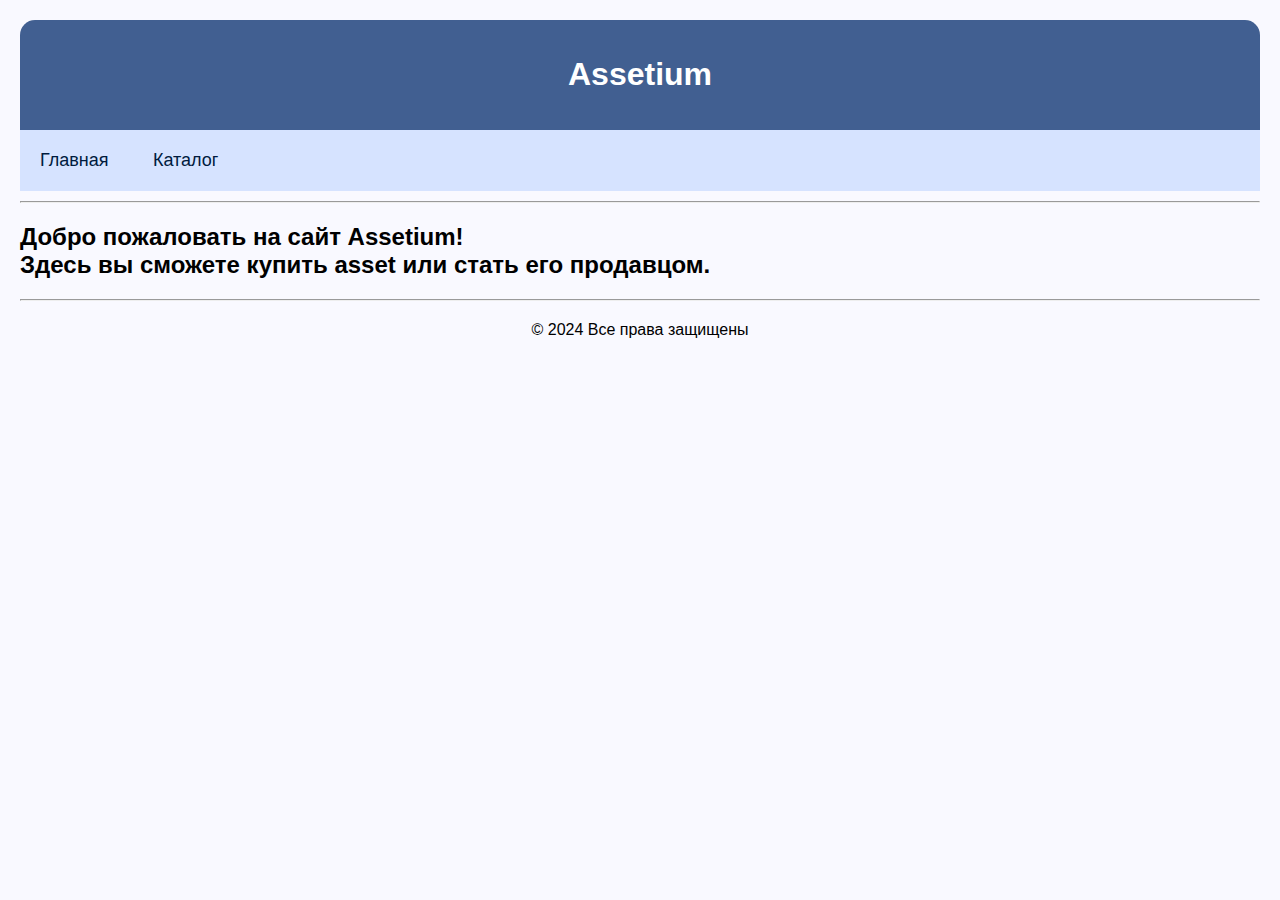
<file: task-1/index.html>
<!DOCTYPE html>
<html lang="ru">
  <head>
    <meta charset="UTF-8" />
    <meta name="viewport" content="width=device-width, initial-scale=1.0" />
    <title>Assetium</title>
    <link href="styles/styles.css" rel="stylesheet" />
  </head>
  <body>
    <header>
      <h1>Assetium</h1>
    </header>

    <nav>
      <a href="index.html">Главная</a>
      <a href="catalog.html">Каталог</a>
    </nav>

    <hr />

    <main>
      <h2>
        Добро пожаловать на сайт Assetium!
        <br />Здесь вы сможете купить asset или стать его продавцом.
      </h2>
    </main>

    <hr />

    <footer>&copy; 2024 Все права защищены</footer>
  </body>
</html>
</file>
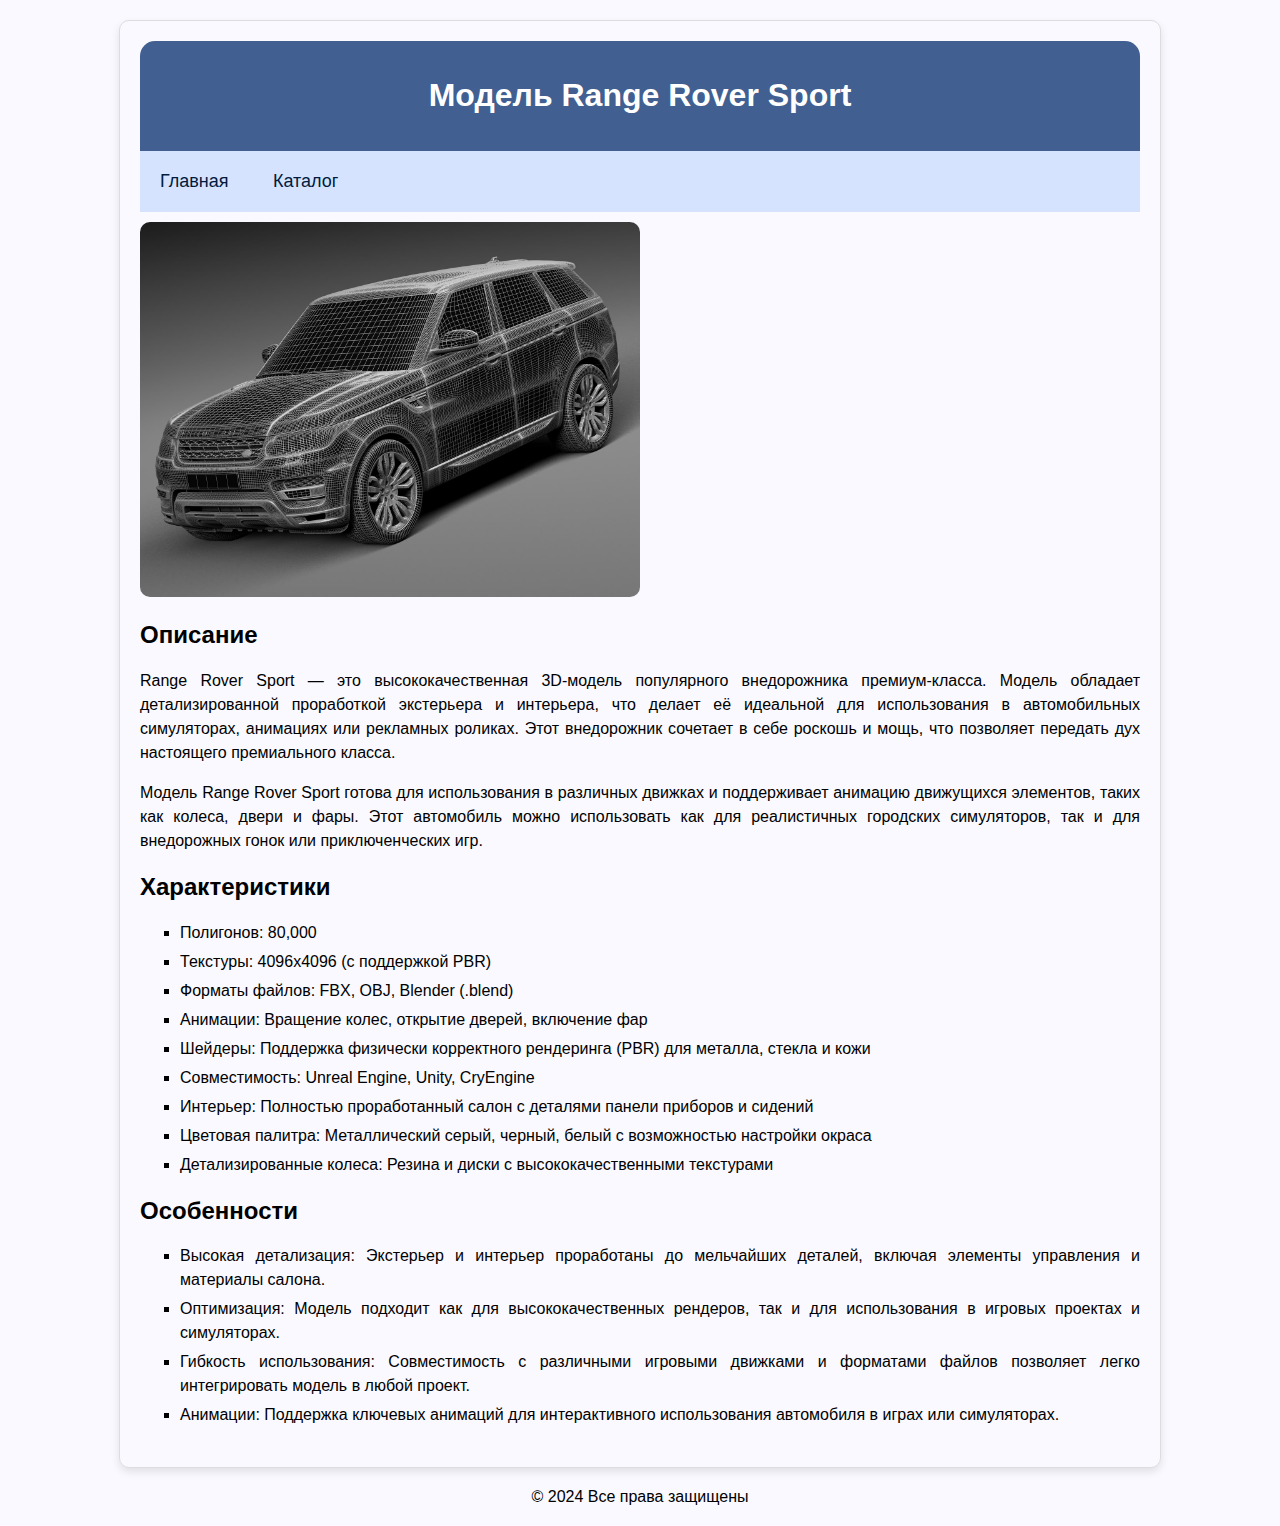
<file: task-1/car.html>
<!DOCTYPE html>
<html lang="en">
  <head>
    <meta charset="UTF-8" />
    <meta name="viewport" content="width=device-width, initial-scale=1.0" />
    <title>Модель Range Rover Sport</title>
    <link rel="stylesheet" href="styles/styles.css" />
  </head>
  <body>
    <div class="product">
      <header>
        <h1>Модель Range Rover Sport</h1>
      </header>

      <nav>
        <a href="index.html">Главная</a>
        <a href="catalog.html">Каталог</a>
      </nav>

      <img
        src="img/range-rover-sport.jpg"
        alt="Product Image"
        onclick="openImageInNewWindow(this.src)"
      />

      <div class="product-description">
        <h2>Описание</h2>
        <p>
          Range Rover Sport — это высококачественная 3D-модель популярного
          внедорожника премиум-класса. Модель обладает детализированной
          проработкой экстерьера и интерьера, что делает её идеальной для
          использования в автомобильных симуляторах, анимациях или рекламных
          роликах. Этот внедорожник сочетает в себе роскошь и мощь, что
          позволяет передать дух настоящего премиального класса.
        </p>
        <p>
          Модель Range Rover Sport готова для использования в различных движках
          и поддерживает анимацию движущихся элементов, таких как колеса, двери
          и фары. Этот автомобиль можно использовать как для реалистичных
          городских симуляторов, так и для внедорожных гонок или приключенческих
          игр.
        </p>
      </div>

      <div class="product-specifications">
        <h2>Характеристики</h2>
        <ul>
          <li>Полигонов: 80,000</li>
          <li>Текстуры: 4096x4096 (с поддержкой PBR)</li>
          <li>Форматы файлов: FBX, OBJ, Blender (.blend)</li>
          <li>Анимации: Вращение колес, открытие дверей, включение фар</li>
          <li>
            Шейдеры: Поддержка физически корректного рендеринга (PBR) для
            металла, стекла и кожи
          </li>
          <li>Совместимость: Unreal Engine, Unity, CryEngine</li>
          <li>
            Интерьер: Полностью проработанный салон с деталями панели приборов и
            сидений
          </li>
          <li>
            Цветовая палитра: Металлический серый, черный, белый с возможностью
            настройки окраса
          </li>
          <li>
            Детализированные колеса: Резина и диски с высококачественными
            текстурами
          </li>
        </ul>

        <h2>Особенности</h2>
        <ul>
          <li>
            Высокая детализация: Экстерьер и интерьер проработаны до мельчайших
            деталей, включая элементы управления и материалы салона.
          </li>
          <li>
            Оптимизация: Модель подходит как для высококачественных рендеров,
            так и для использования в игровых проектах и симуляторах.
          </li>
          <li>
            Гибкость использования: Совместимость с различными игровыми движками
            и форматами файлов позволяет легко интегрировать модель в любой
            проект.
          </li>
          <li>
            Анимации: Поддержка ключевых анимаций для интерактивного
            использования автомобиля в играх или симуляторах.
          </li>
        </ul>
      </div>
    </div>

    <script>
      function openImageInNewWindow(src) {
        window.open(src);
      }
    </script>
  </body>
  <footer>&copy; 2024 Все права защищены</footer>
</html>
</file>
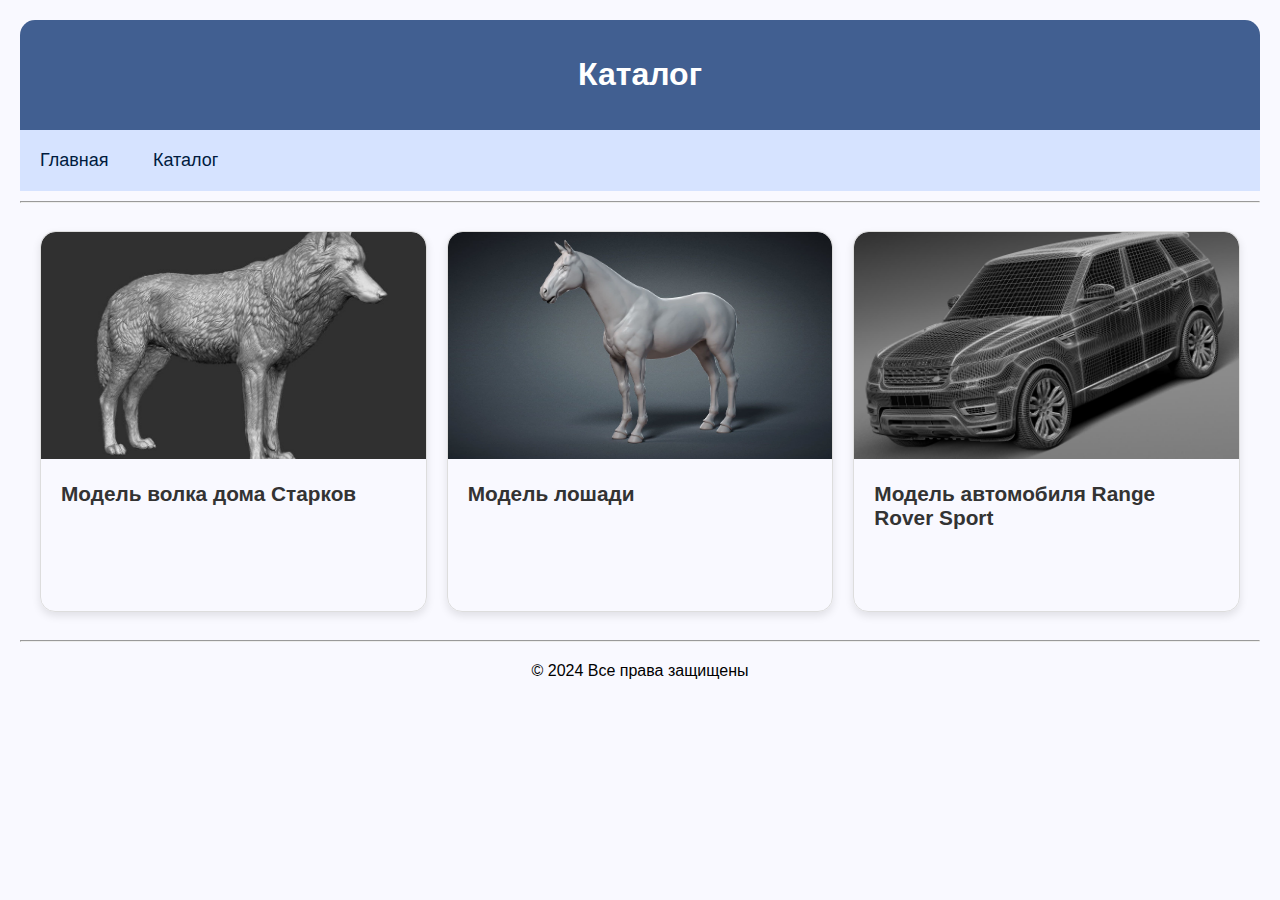
<file: task-1/catalog.html>
<!DOCTYPE html>
<html lang="ru">
  <head>
    <meta charset="UTF-8" />
    <meta name="viewport" content="width=device-width, initial-scale=1.0" />
    <title>Каталог</title>
    <link href="styles/styles.css" rel="stylesheet" />
  </head>
  <body>
    <header>
      <h1>Каталог</h1>
    </header>

    <nav>
      <a href="index.html">Главная</a>
      <a href="catalog.html">Каталог</a>
    </nav>

    <hr />

    <div class="product-grid">
      <div class="product-card">
        <img src="img/wolf_stark.jpg" alt="Волк дома старков" />
        <h2>
          <a href="wolf.html">Модель волка дома Старков</a>
        </h2>
      </div>

      <div class="product-card">
        <img src="img/hourse.jpg" alt="Лошадь" />
        <h2>
          <a href="hourse.html">Модель лошади</a>
        </h2>
      </div>

      <div class="product-card">
        <img src="img/range-rover-sport.jpg" alt="Range Rover Sport" />
        <h2>
          <a href="car.html">Модель автомобиля Range Rover Sport</a>
        </h2>
      </div>
    </div>

    <hr />

    <footer>&copy; 2024 Все права защищены</footer>
  </body>
</html>
</file>
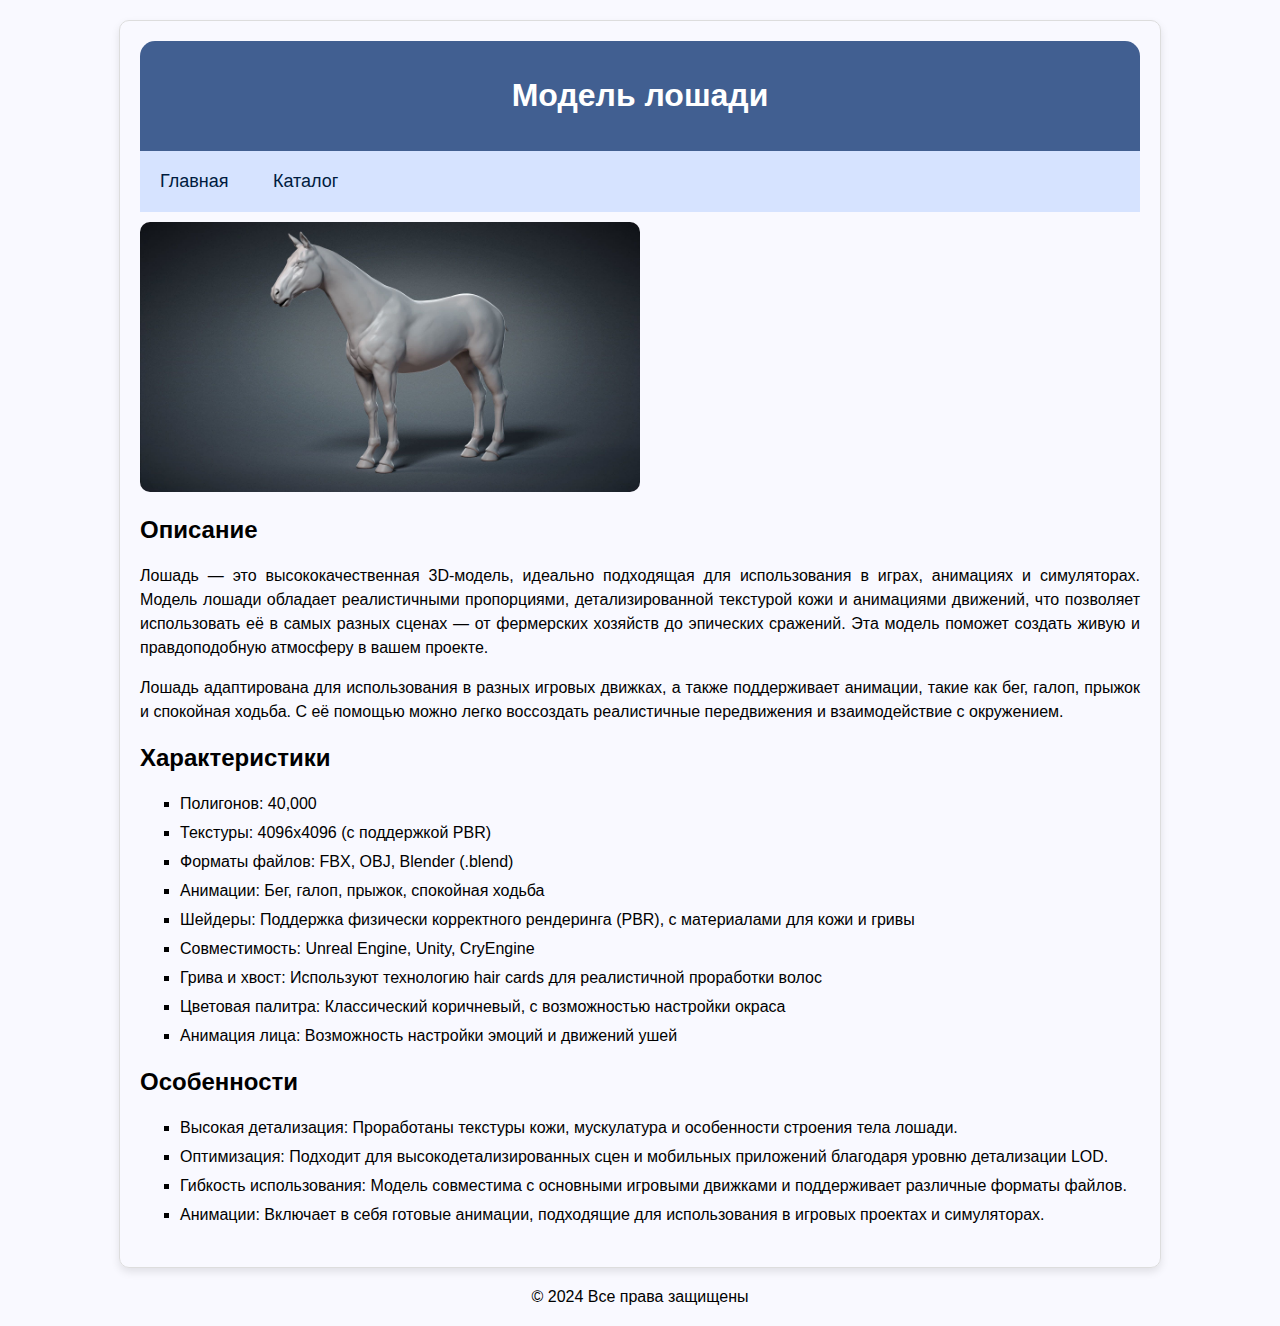
<file: task-1/hourse.html>
<!DOCTYPE html>
<html lang="en">
  <head>
    <meta charset="UTF-8" />
    <meta name="viewport" content="width=device-width, initial-scale=1.0" />
    <title>Модель лошади</title>
    <link rel="stylesheet" href="styles/styles.css" />
  </head>
  <body>
    <div class="product">
      <header>
        <h1>Модель лошади</h1>
      </header>

      <nav>
        <a href="index.html">Главная</a>
        <a href="catalog.html">Каталог</a>
      </nav>
      <img
        src="img/hourse.jpg"
        alt="Product Image"
        onclick="openImageInNewWindow(this.src)"
      />

      <div class="product-description">
        <h2>Описание</h2>
        <p>
          Лошадь — это высококачественная 3D-модель, идеально подходящая для
          использования в играх, анимациях и симуляторах. Модель лошади обладает
          реалистичными пропорциями, детализированной текстурой кожи и
          анимациями движений, что позволяет использовать её в самых разных
          сценах — от фермерских хозяйств до эпических сражений. Эта модель
          поможет создать живую и правдоподобную атмосферу в вашем проекте.
        </p>
        <p>
          Лошадь адаптирована для использования в разных игровых движках, а
          также поддерживает анимации, такие как бег, галоп, прыжок и спокойная
          ходьба. С её помощью можно легко воссоздать реалистичные передвижения
          и взаимодействие с окружением.
        </p>
      </div>

      <div class="product-specifications">
        <h2>Характеристики</h2>
        <ul>
          <li>Полигонов: 40,000</li>
          <li>Текстуры: 4096x4096 (с поддержкой PBR)</li>
          <li>Форматы файлов: FBX, OBJ, Blender (.blend)</li>
          <li>Анимации: Бег, галоп, прыжок, спокойная ходьба</li>
          <li>
            Шейдеры: Поддержка физически корректного рендеринга (PBR), с
            материалами для кожи и гривы
          </li>
          <li>Совместимость: Unreal Engine, Unity, CryEngine</li>
          <li>
            Грива и хвост: Используют технологию hair cards для реалистичной
            проработки волос
          </li>
          <li>
            Цветовая палитра: Классический коричневый, с возможностью настройки
            окраса
          </li>
          <li>Анимация лица: Возможность настройки эмоций и движений ушей</li>
        </ul>

        <h2>Особенности</h2>
        <ul>
          <li>
            Высокая детализация: Проработаны текстуры кожи, мускулатура и
            особенности строения тела лошади.
          </li>
          <li>
            Оптимизация: Подходит для высокодетализированных сцен и мобильных
            приложений благодаря уровню детализации LOD.
          </li>
          <li>
            Гибкость использования: Модель совместима с основными игровыми
            движками и поддерживает различные форматы файлов.
          </li>
          <li>
            Анимации: Включает в себя готовые анимации, подходящие для
            использования в игровых проектах и симуляторах.
          </li>
        </ul>
      </div>
    </div>

    <script>
      function openImageInNewWindow(src) {
        window.open(src);
      }
    </script>
  </body>
  <footer>&copy; 2024 Все права защищены</footer>
</html>
</file>
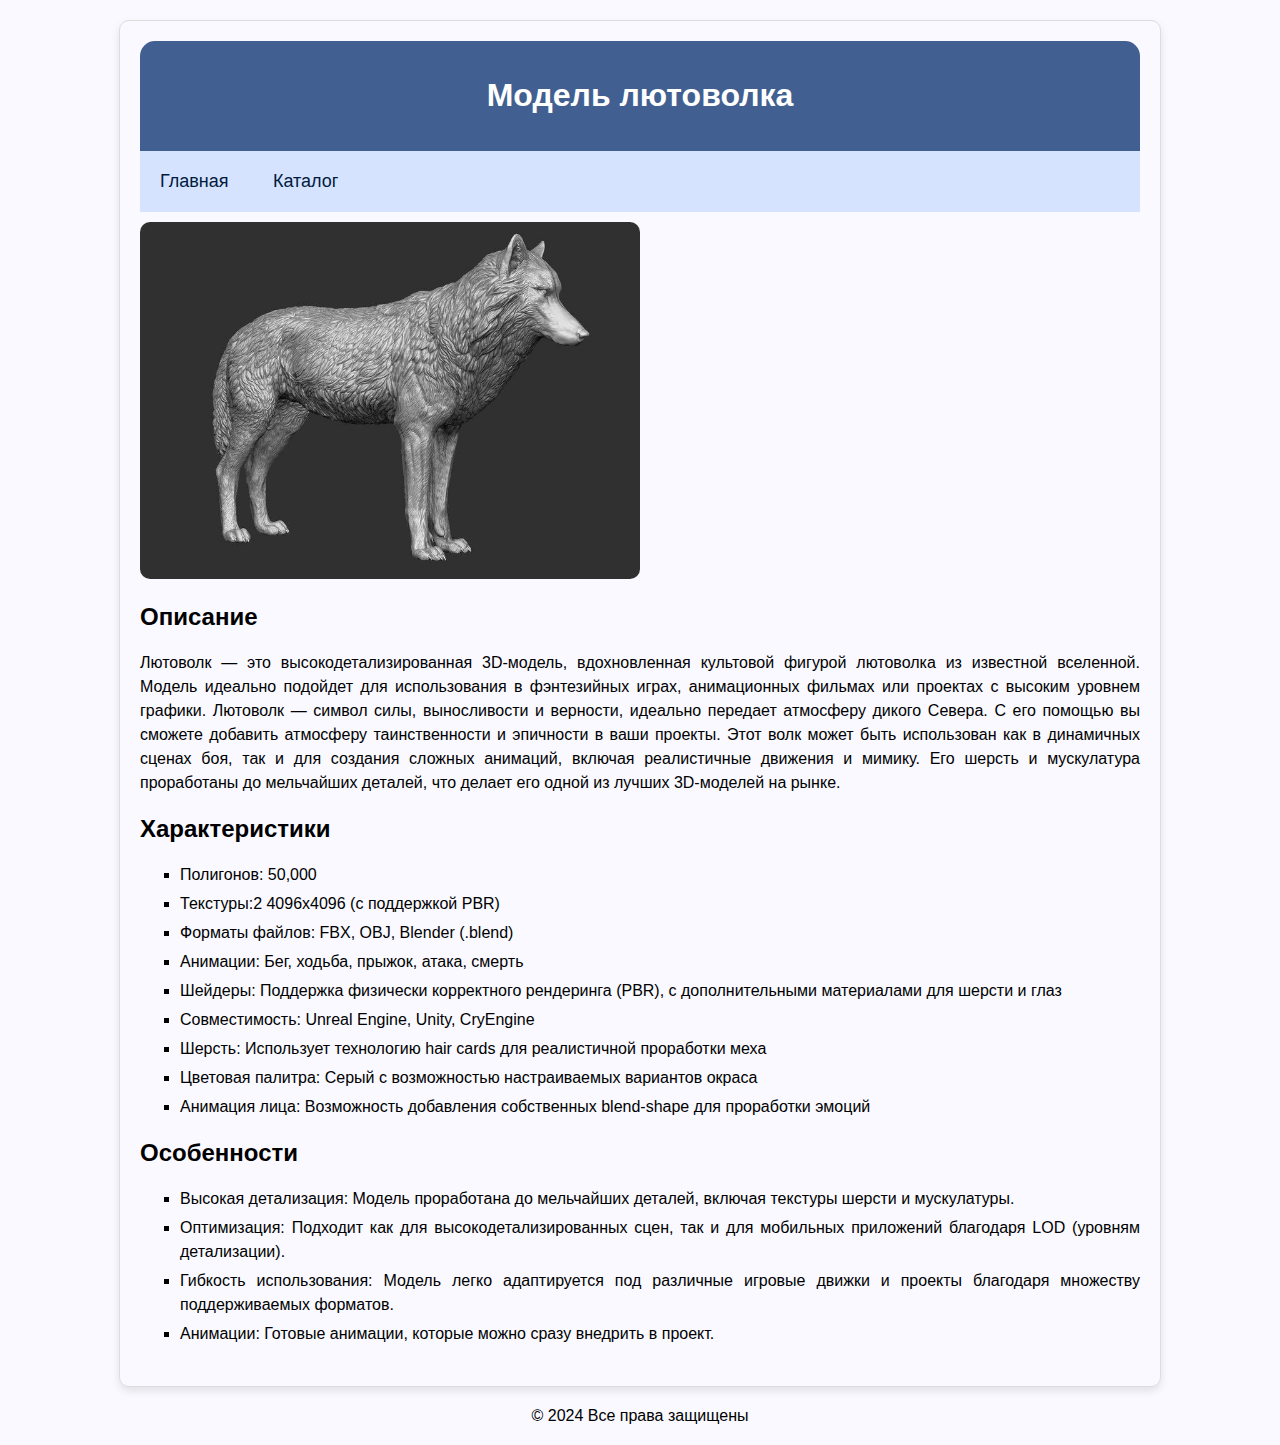
<file: task-1/wolf.html>
<!DOCTYPE html>
<html lang="en">
  <head>
    <meta charset="UTF-8" />
    <meta name="viewport" content="width=device-width, initial-scale=1.0" />
    <title>Модель лютоволка</title>
    <link rel="stylesheet" href="styles/styles.css" />
  </head>
  <body>
    <div class="product">
      <header>
        <h1>Модель лютоволка</h1>
      </header>

      <nav>
        <a href="index.html">Главная</a>
        <a href="catalog.html">Каталог</a>
      </nav>

      <img
        src="img/wolf_stark.jpg"
        alt="Product Image"
        onclick="openImageInNewWindow(this.src)"
      />

      <div class="product-description">
        <h2>Описание</h2>
        <p>
          Лютоволк — это высокодетализированная 3D-модель, вдохновленная
          культовой фигурой лютоволка из известной вселенной. Модель идеально
          подойдет для использования в фэнтезийных играх, анимационных фильмах
          или проектах с высоким уровнем графики. Лютоволк — символ силы,
          выносливости и верности, идеально передает атмосферу дикого Севера. С
          его помощью вы сможете добавить атмосферу таинственности и эпичности в
          ваши проекты. Этот волк может быть использован как в динамичных сценах
          боя, так и для создания сложных анимаций, включая реалистичные
          движения и мимику. Его шерсть и мускулатура проработаны до мельчайших
          деталей, что делает его одной из лучших 3D-моделей на рынке.
        </p>
      </div>

      <div class="product-specifications">
        <h2>Характеристики</h2>
        <ul>
          <li>Полигонов: 50,000</li>
          <li>Текстуры:2 4096x4096 (с поддержкой PBR)</li>
          <li>Форматы файлов: FBX, OBJ, Blender (.blend)</li>
          <li>Анимации: Бег, ходьба, прыжок, атака, смерть</li>
          <li>
            Шейдеры: Поддержка физически корректного рендеринга (PBR), с
            дополнительными материалами для шерсти и глаз
          </li>
          <li>Совместимость: Unreal Engine, Unity, CryEngine</li>
          <li>
            Шерсть: Использует технологию hair cards для реалистичной проработки
            меха
          </li>
          <li>
            Цветовая палитра: Серый с возможностью настраиваемых вариантов
            окраса
          </li>
          <li>
            Анимация лица: Возможность добавления собственных blend-shape для
            проработки эмоций
          </li>
        </ul>

        <h2>Особенности</h2>
        <ul>
          <li>
            Высокая детализация: Модель проработана до мельчайших деталей,
            включая текстуры шерсти и мускулатуры.
          </li>
          <li>
            Оптимизация: Подходит как для высокодетализированных сцен, так и для
            мобильных приложений благодаря LOD (уровням детализации).
          </li>
          <li>
            Гибкость использования: Модель легко адаптируется под различные
            игровые движки и проекты благодаря множеству поддерживаемых
            форматов.
          </li>
          <li>
            Анимации: Готовые анимации, которые можно сразу внедрить в проект.
          </li>
        </ul>
      </div>
    </div>

    <script>
      function openImageInNewWindow(src) {
        window.open(src);
      }
    </script>
  </body>
  <footer>&copy; 2024 Все права защищены</footer>
</html>
</file>
<file: task-1/styles/styles.css>
html {
  background-color: #f9f9ff;
}

header {
  background-color: #415f91;
  min-height: fit-content;
  padding: 15px;
  border-radius: 15px 15px 0 0;
}

header h1 {
  text-align: center;
  color: #ffffff;
}

nav {
  background-color: #d6e3ff;
  padding: 20px 0 20px 0;
  margin-bottom: 10px;
}
nav a {
  color: #001b3eff;
  margin-left: 20px;
  margin-right: 20px;
  font-size: large;
}

a {
  color: #333;
  text-decoration: none;
}

.product-grid {
  display: grid;
  grid-template-columns: repeat(auto-fill, minmax(300px, 1fr));
  gap: 20px;
  padding: 20px;
}

.product-card {
  border: 1px solid #ddd;
  border-radius: 15px;
  overflow: hidden;
  box-shadow: 0 4px 8px rgba(0, 0, 0, 0.1);
  text-align: start;
  font-family: Arial, sans-serif;
}

.product-card img {
  width: 100%;
  height: 60%;
  object-fit: cover;
  border-top-right-radius: 15px;
  border-top-left-radius: 15px;
}

.product-card h2 {
  min-height: 35px;
  font-size: 1.3em;
  margin: 5% 20px;
  color: #333;
}

body {
  font-family: Arial, sans-serif;
  margin: 20px;
}

.product {
  max-width: 1000px;
  margin: 0 auto;
  padding: 20px;
  border: 1px solid #ddd;
  border-radius: 10px;
  box-shadow: 0 4px 8px rgba(0, 0, 0, 0.1);
}
li {
  list-style-type: square;
}

footer {
  margin-top: 20px;
  text-align: center;
}

.product p,
ul {
  line-height: 1.5em;
  text-align: justify;
}
.product img {
  width: 50%;
  border-radius: 10px;
  cursor: pointer;
}

.product-description,
.product-specifications {
  margin-bottom: 20px;
}

.product-specifications ul,
.product-specifications ol {
  margin-top: 10px;
}

.product-specifications li {
  margin-bottom: 5px;
}
</file>
